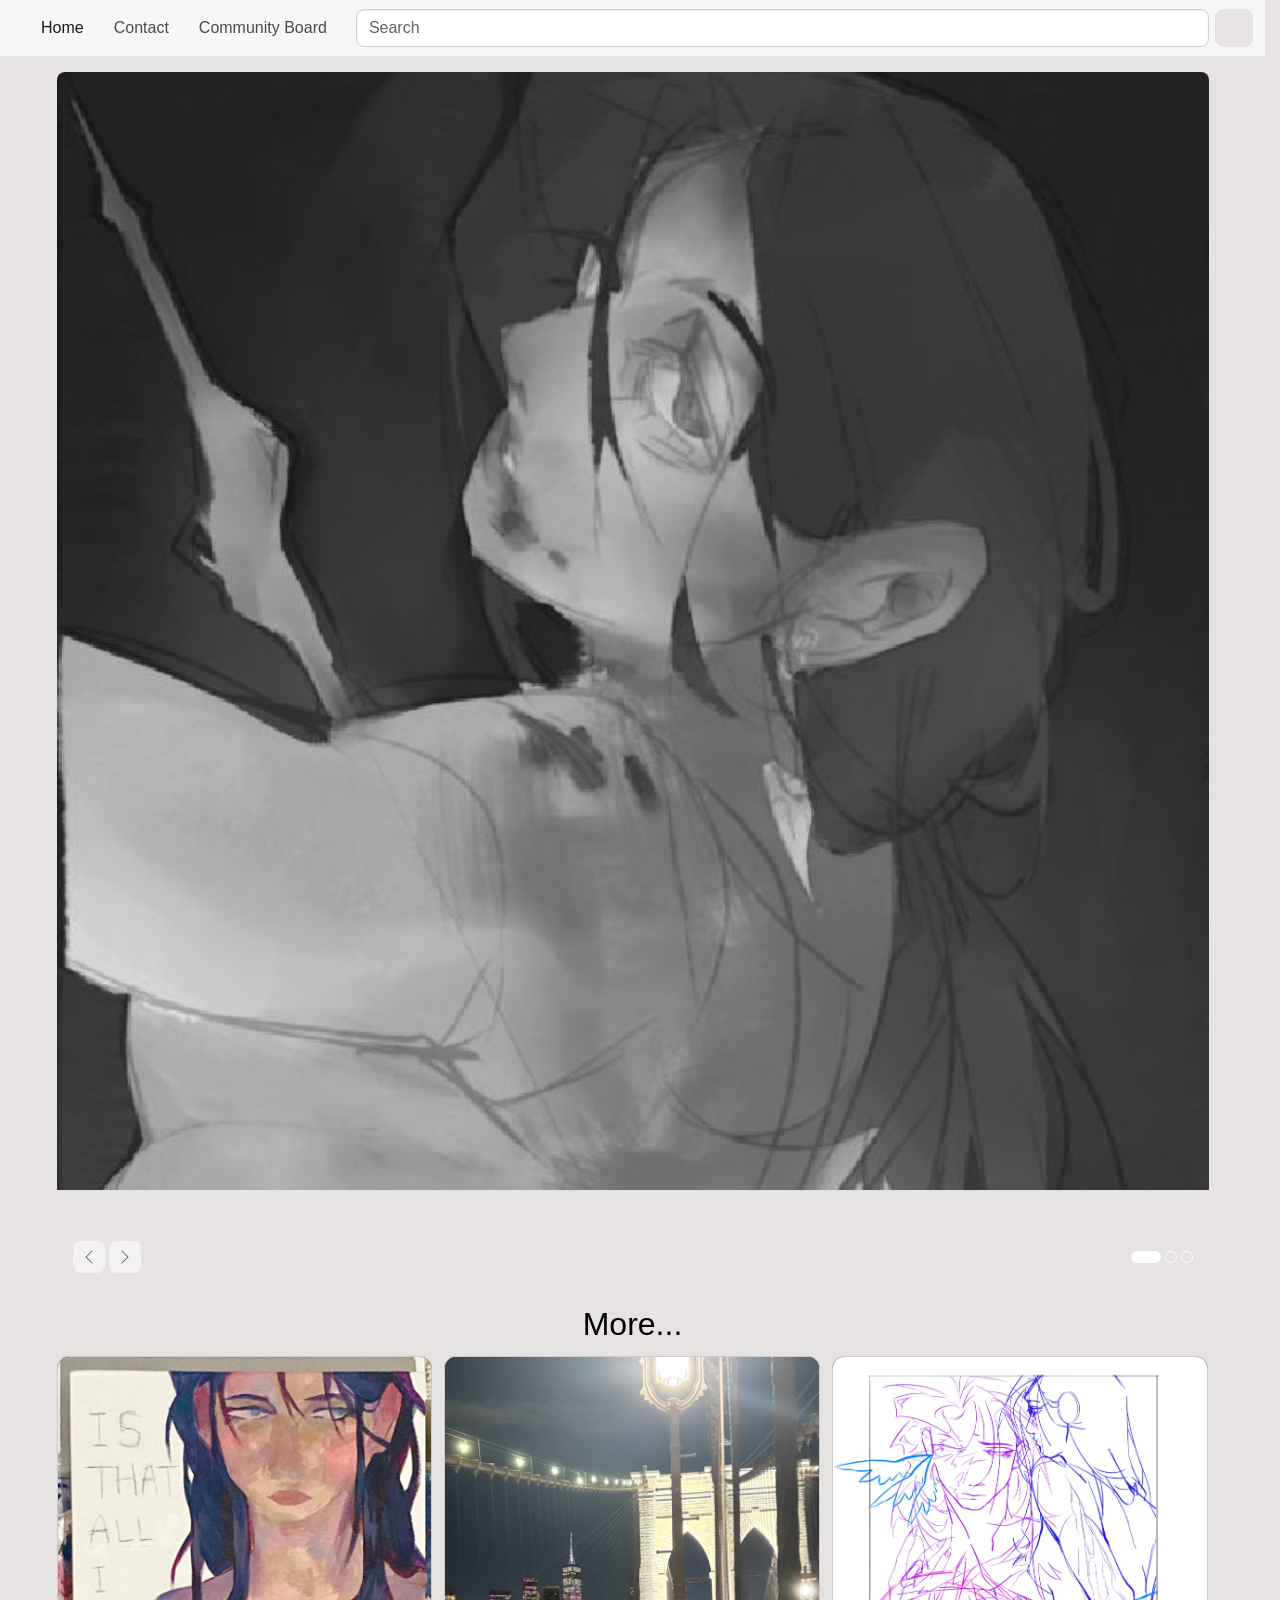
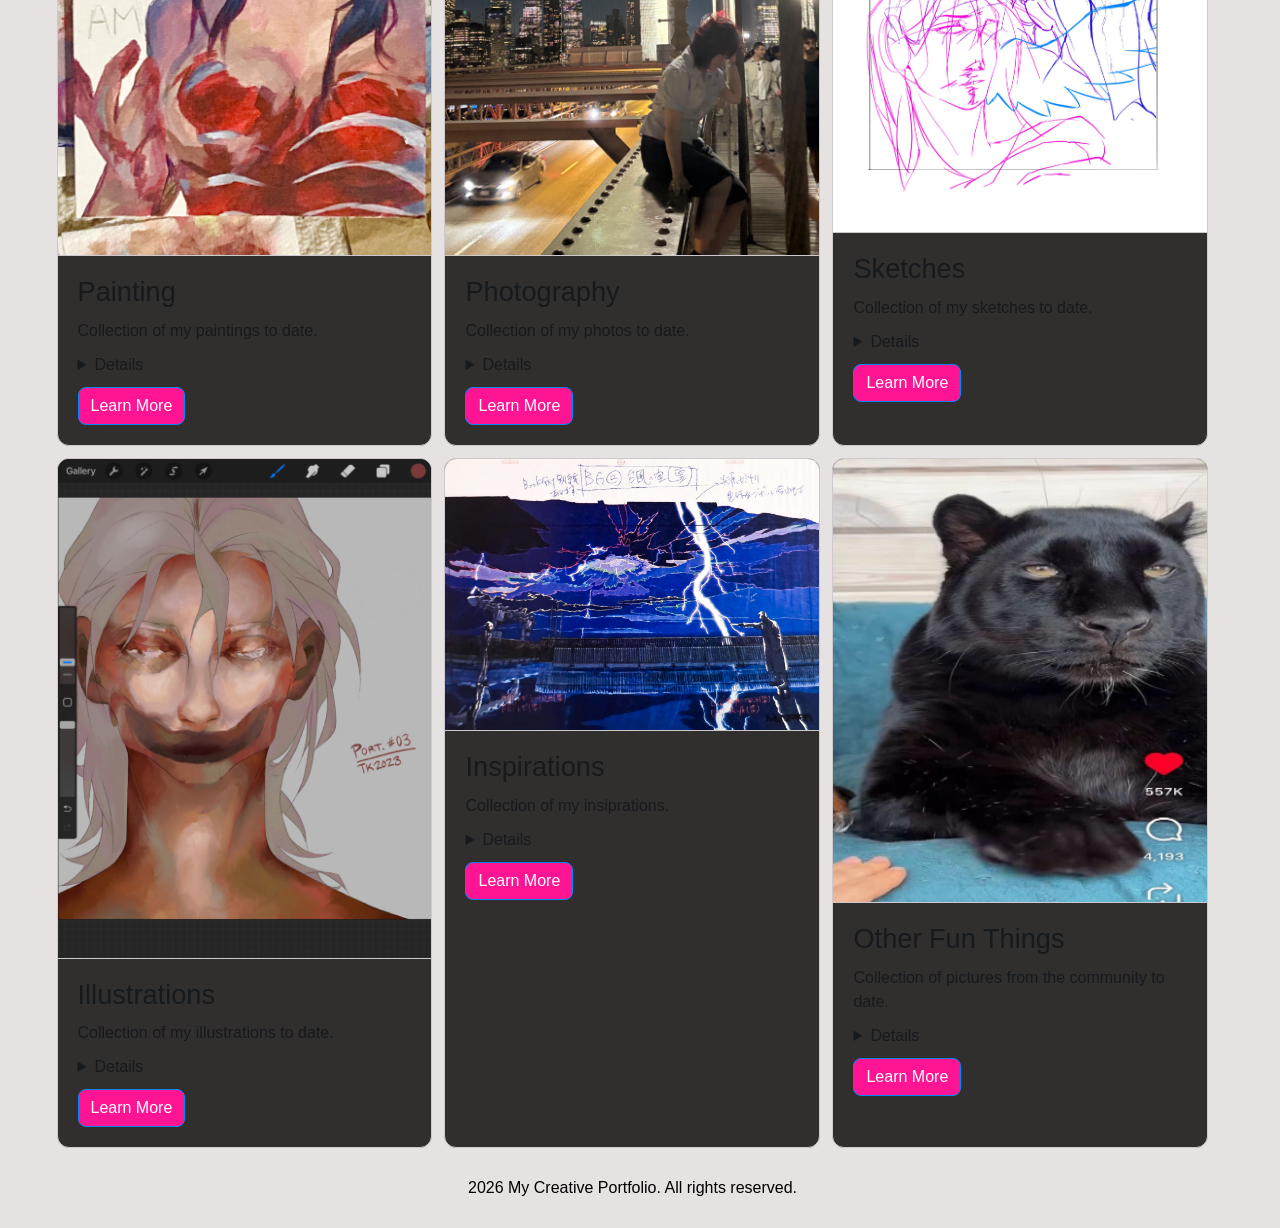
<file: index.html>
<!DOCTYPE html>
<html lang="en">
<head>
    <meta charset="UTF-8">
    <meta name="viewport" content="width=device-width, initial-scale=1.0">
    <title>Home</title>
    <link rel="stylesheet" href="css/bootstrap.min.css"/>
    <link rel="stylesheet" href="css/style.css"/>
   
    <script type="module" src="js/bootstrap.bundle.min.js"></script>
    
</head>
<body>

    <!-- NAVBAR -->
    <nav class="navbar md:navbar-expand bg-1">
        <div class="container-fluid">
            <a class="navbar-brand" href="#"></a>
            <button class="btn-icon navbar-toggler" type="button" data-bs-toggle="drawer" data-bs-target="#navbarDrawer" aria-controls="navbarDrawer" aria-expanded="false" aria-label="Toggle navigation">
            <span class="navbar-toggler-icon" aria-hidden="true"></span>
            </button>
            <dialog class="drawer drawer-end" tabindex="-1" id="navbarDrawer" aria-labelledby="navbarDrawerLabel">
                <div class="drawer-header">
                    <h5 class="drawer-title" id="navbarDrawerLabel">Menu</h5>
                    <button type="button" class="btn-close" data-bs-dismiss="drawer" aria-label="Close"></button>
                </div>
                <div class="drawer-body mb-2 md:mb-0">
                    <ul class="nav navbar-nav me-auto">
                    <li class="nav-item">
                        <a class="nav-link active" aria-current="page" href="index.html">Home</a>
                    </li>
                    <li class="nav-item">
                        <a class="nav-link" href="contact.html">Contact</a>
                    </li>
                    <li class="nav-item">
                        <a class="nav-link" href="#">Community Board</a>
                    </li>
                    </ul>
                    <form class="hstack gap-2" role="search">
                    <input class="form-control" type="search" placeholder="Search" aria-label="Search"/>
                    <button class="btn-solid btn-icon theme-secondary" type="submit">
                        <svg class="bi" width="16" height="16"><use href="#search" /></svg>
                    </button>
                    </form>
                </div>
            </dialog>
        </div>
    </nav>

    <!-- MAIN CONTENT -->
    <main class="container">
        <h1 class="visually-hidden">My Creative Portfolio</h1>
        <!-- CAROUSEL -->
        <div class="container mt-5">
            <div id="carouselExample" class="carousel carousel-overlay slide">
                <div class="carousel-inner rounded-5">
                    <div class="carousel-item active">
                    <img src="images/bw.jpg" class="d-block w-100" alt="black and white portrait painting">
                    </div>
                    <div class="carousel-item">
                    <img src="images/nothing.jpg" class="d-block w-100" alt="red portrait sketch">
                    </div>
                    <div class="carousel-item">
                    <img src="images/redBar.jpg" class="d-block w-100" alt="urban bar in red lighting">
                    </div>
                </div>
            <div class="carousel-overlay-controls">
                <div>
                    <button class="btn-icon btn-sm btn-subtle theme-secondary" type="button" data-bs-target="#carouselExample" data-bs-slide="prev">
                        <span class="carousel-icon-prev" aria-hidden="true"></span>
                        <span class="visually-hidden">Previous</span>
                    </button>
                    <button class="btn-icon btn-sm btn-subtle theme-secondary" type="button" data-bs-target="#carouselExample" data-bs-slide="next">
                        <span class="carousel-icon-next" aria-hidden="true"></span>
                        <span class="visually-hidden">Next</span>
                    </button>
                </div>
                <div class="carousel-indicators">
                    <button type="button" data-bs-target="#carouselExample" data-bs-slide-to="0" class="active" aria-current="true" aria-label="Slide 1"></button>
                    <button type="button" data-bs-target="#carouselExample" data-bs-slide-to="1" aria-label="Slide 2"></button>
                    <button type="button" data-bs-target="#carouselExample" data-bs-slide-to="2" aria-label="Slide 3"></button>
                </div>
            </div>
        </div>


        <!-- CARD GALLERY -->
        <section class="my-5">
            <h2 class="text-center mb-4">More...</h2>
            <div class="row g-4">

                <!-- CARD 1 -->
                <div class="col-12 md:col-6 lg:col-4">
                    <div class="card h-100">
                        <img src="images/AllThatiAm.jpg" class="card-img-top" alt="painting of a portrait of a girl with her ribcage exposed">
                        <div class="card-body">
                            <h3 class="card-title">Painting</h3>
                            <p class="card-text">Collection of my paintings to date.</p>
                            <details class="accordion-item" name="accordionExample">
                                <summary>Details</summary>
                                <p class="accordion-body">
                                    The main focus of my portfolio. New paintings are added as soon as they're available.
                                </p>
                            </details>
                            <button type="button" class="btn-solid theme-primary" commandfor="painting-dialog" command="show-modal">Learn More</button>
                            <dialog class="dialog" id="painting-dialog">
                                <div class="dialog-header">
                                    <h1 class="dialog-title">About</h1>
                                    <button type="button" class="btn-close" commandfor="painting-dialog" command="close" aria-label="Close"></button>
                                </div>
                                <div class="dialog-body">
                                    <p>I've been painting for 15 years. While my work output is slow, I try to get a painting done once a year.</p>
                                </div>
                            </dialog>
                        </div>
                    </div>
                </div>

                <!-- CARD 2 -->
                <div class="col-12 md:col-6 lg:col-4">
                    <div class="card h-100">
                        <img src="images/nyc.jpg" class="card-img-top" alt="girl sitting on a fence on a bridge">
                        <div class="card-body">
                            <h3 class="card-title">Photography</h3>
                            <p class="card-text">Collection of my photos to date.</p>
                            <details class="accordion-item" name="accordionExample">
                                <summary>Details</summary>
                                <p class="accordion-body">
                                    Photos I've taken around the world. Don't expect frequent updates because I don't take pictures very often.
                                </p>
                            </details>
                            <button type="button" class="btn-solid theme-primary" commandfor="photo-dialog" command="show-modal">Learn More</button>
                            <dialog class="dialog" id="photo-dialog">
                                <div class="dialog-header">
                                    <h1 class="dialog-title">About</h1>
                                    <button type="button" class="btn-close" commandfor="photo-dialog" command="close" aria-label="Close"></button>
                                </div>
                                <div class="dialog-body">
                                    <p>I don't take (serious) photos very often. I don't particularly invest myself in photography, that's more of my brother's thing!</p>
                                </div>
                            </dialog>
                        </div>
                    </div>
                </div>

                <!-- CARD 3 -->
                <div class="col-12 md:col-6 lg:col-4">
                    <div class="card h-100">
                        <img src="images/varience.jpg" class="card-img-top" alt="sketches of portfraits on top of each other">
                        <div class="card-body">
                            <h3 class="card-title">Sketches</h3>
                            <p class="card-text">Collection of my sketches to date.</p>
                            <details class="accordion-item" name="accordionExample">
                                <summary>Details</summary>
                                <p class="accordion-body">
                                    Sketches and drafts of old projects. Some of them became their own paintings. Offers a glimpse into my creative process.
                                </p>
                            </details>
                            <button type="button" class="btn-solid theme-primary" commandfor="sketch-dialog" command="show-modal">Learn More</button>
                            <dialog class="dialog" id="sketch-dialog">
                                <div class="dialog-header">
                                    <h1 class="dialog-title">About</h1>
                                    <button type="button" class="btn-close" commandfor="sketch-dialog" command="close" aria-label="Close"></button>
                                </div>
                                <div class="dialog-body">
                                    <p>I have many sketches rotting in my files. A lot of them don't get developped into anything serious. I'm pretty picky with what I choose to work on.</p>
                                </div>
                            </dialog>
                        </div>
                    </div>
                </div>
                
                <!-- CARD 4 -->
                <div class="col-12 md:col-6 lg:col-4">
                    <div class="card h-100">
                        <img src="images/teeth.jpg" class="card-img-top" alt="portrait of a woman with missing teeth">
                        <div class="card-body">
                            <h3 class="card-title">Illustrations</h3>
                            <p class="card-text">Collection of my illustrations to date.</p>
                            <details class="accordion-item" name="accordionExample">
                                <summary>Details</summary>
                                <p class="accordion-body">
                                    A secondary focus of my portfolio. Many of my sketches become digital illustrations if I don't commit to painting.
                                </p>
                            </details>
                            <button type="button" class="btn-solid theme-primary" commandfor="illust-dialog" command="show-modal">Learn More</button>
                            <dialog class="dialog" id="illust-dialog">
                                <div class="dialog-header">
                                    <h1 class="dialog-title">About</h1>
                                    <button type="button" class="btn-close" commandfor="illust-dialog" command="close" aria-label="Close"></button>
                                </div>
                                <div class="dialog-body">
                                    <p>Developped illustrations, even digital ones, take a long time! Certainly not as long as painting, but I tend to spend a while working on them, and even then I scrap them if I don't like the final product!</p>
                                </div>
                            </dialog>
                        </div>
                    </div>
                </div>

                <!-- CARD 5 -->
                <div class="col-12 md:col-6 lg:col-4">
                    <div class="card h-100">
                        <img src="images/reze.jpg" class="card-img-top" alt="sketch of a stormy night">
                        <div class="card-body">
                            <h3 class="card-title">Inspirations</h3>
                            <p class="card-text">Collection of my insiprations.</p>
                            <details class="accordion-item" name="accordionExample">
                                <summary>Details</summary>
                                <p class="accordion-body">
                                    Pictures that inspire me and my work. A lot of stuff comes from my friends!
                                </p>
                            </details>
                            <button type="button" class="btn-solid theme-primary" commandfor="insp-dialog" command="show-modal">Learn More</button>
                            <dialog class="dialog" id="insp-dialog">
                                <div class="dialog-header">
                                    <h1 class="dialog-title">About</h1>
                                    <button type="button" class="btn-close" commandfor="insp-dialog" command="close" aria-label="Close"></button>
                                </div>
                                <div class="dialog-body">
                                    <p>My friends are huge inspirations to me. I'm lucky to be surrounded by very talented artists. Please look into their pages and socials to explore more of their works.</p>
                                </div>
                            </dialog>
                        </div>
                    </div>
                </div>

                <!-- CARD 6 -->
                <div class="col-12 md:col-6 lg:col-4">
                    <div class="card h-100">
                        <img src="images/cat.png" class="card-img-top" alt="fun picture of a dissapointed cat">
                        <div class="card-body">
                            <h3 class="card-title">Other Fun Things</h3>
                            <p class="card-text">Collection of pictures from the community to date.</p>
                            <details class="accordion-item" name="accordionExample">
                                <summary>Details</summary>
                                <p class="accordion-body">
                                    Fun slop pictures from the community. Submit pictures to contribute to the community board!
                                </p>
                            </details>
                            <button type="button" class="btn-solid theme-primary" commandfor="fun-dialog" command="show-modal">Learn More</button>
                            <dialog class="dialog" id="fun-dialog">
                                <div class="dialog-header">
                                    <h1 class="dialog-title">About</h1>
                                    <button type="button" class="btn-close" commandfor="fun-dialog" command="close" aria-label="Close"></button>
                                </div>
                                <div class="dialog-body">
                                    <p>Fun photos submitted by the community!</p>
                                </div>
                            </dialog>
                        </div>
                    </div>
                </div>

            </div>
        </section>
    </main>

    <!-- FOOTER -->
    <footer class="text-center py-4">
        <p>2026 My Creative Portfolio. All rights reserved.</p>
    </footer>

</body>
</html>
</file>
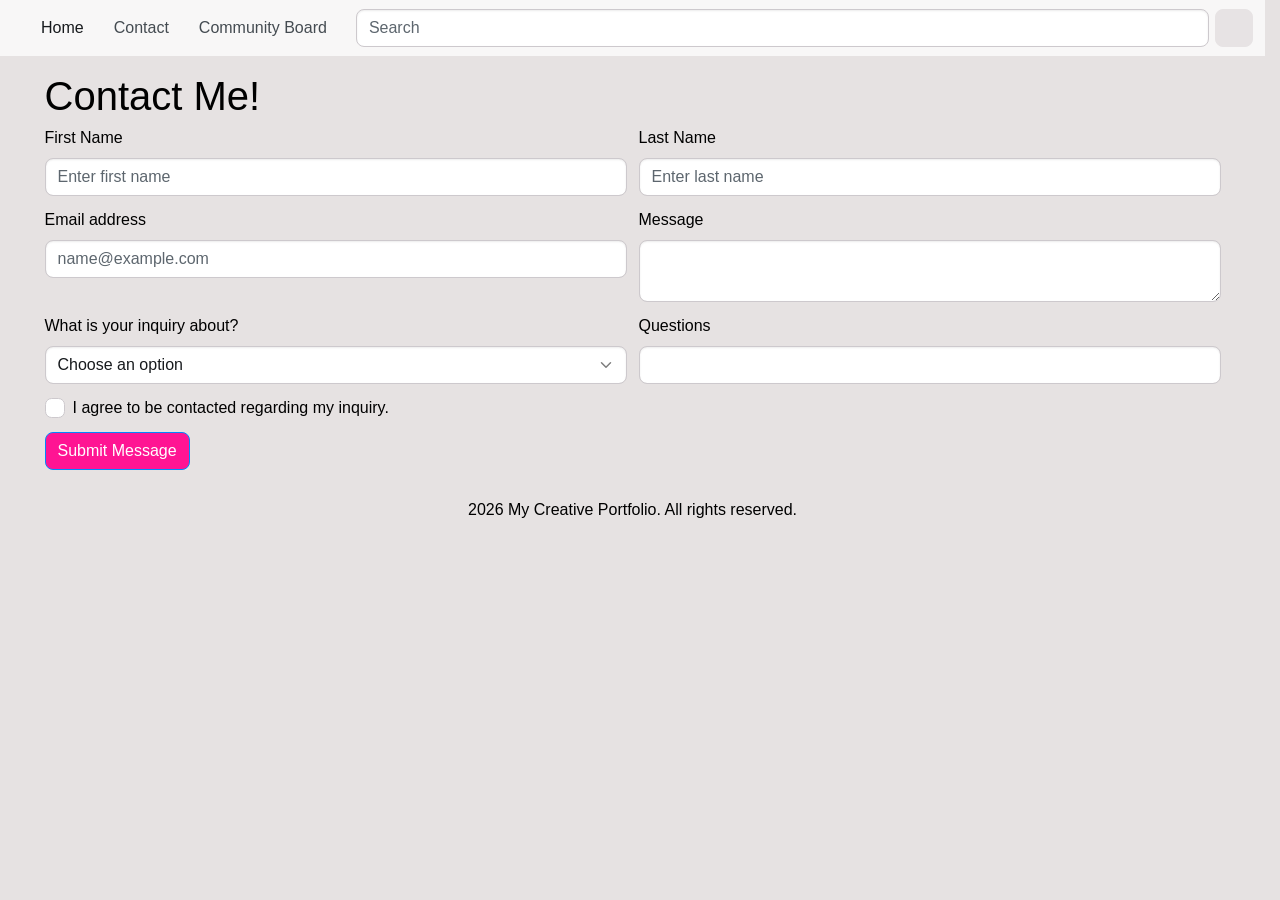
<file: contact.html>
<!DOCTYPE html>
<html lang="en">
<head>
    <meta charset="UTF-8">
    <meta name="viewport" content="width=device-width, initial-scale=1.0">
    <title>Contact</title>
    <link rel="stylesheet" href="css/bootstrap.min.css"/>
    <link rel="stylesheet" href="css/style.css"/>

    <script type="module" src="js/bootstrap.bundle.min.js"></script>

</head>
<body>

    <!-- NAVBAR -->
    <nav class="navbar md:navbar-expand bg-1">
        <div class="container-fluid">
            <a class="navbar-brand" href="#"></a>
            <button class="btn-icon navbar-toggler" type="button" data-bs-toggle="drawer" data-bs-target="#navbarDrawer" aria-controls="navbarDrawer" aria-expanded="false" aria-label="Toggle navigation">
            <span class="navbar-toggler-icon" aria-hidden="true"></span>
            </button>
            <dialog class="drawer drawer-end" tabindex="-1" id="navbarDrawer" aria-labelledby="navbarDrawerLabel">
                <div class="drawer-header">
                    <h5 class="drawer-title" id="navbarDrawerLabel">Menu</h5>
                    <button type="button" class="btn-close" data-bs-dismiss="drawer" aria-label="Close"></button>
                </div>
                <div class="drawer-body mb-2 md:mb-0">
                    <ul class="nav navbar-nav me-auto">
                    <li class="nav-item">
                        <a class="nav-link active" aria-current="page" href="index.html">Home</a>
                    </li>
                    <li class="nav-item">
                        <a class="nav-link" href="contact.html">Contact</a>
                    </li>
                    <li class="nav-item">
                        <a class="nav-link" href="#">Community Board</a>
                    </li>
                    </ul>
                    <form class="hstack gap-2" role="search">
                    <input class="form-control" type="search" placeholder="Search" aria-label="Search"/>
                    <button class="btn-solid btn-icon theme-secondary" type="submit">
                        <svg class="bi" width="16" height="16"><use href="#search" /></svg>
                    </button>
                    </form>
                </div>
            </dialog>
        </div>
    </nav>

    <!-- MAIN CONTENT -->
    <main class="container my-5">
        <h1>Contact Me!</h1>

        <!-- CONTACT FORM -->
        <form>
            <div class="row g-4">

                <!-- FIRST NAME -->
                <div class="col-12 md:col-6">
                    <div class="form-field">
                        <label for="first-name" class="form-label">First Name</label>
                        <input type="text" class="form-control" id="first-name" placeholder="Enter first name">
                    </div>
                </div>

                <!-- LAST NAME -->
                <div class="col-12 md:col-6">
                    <div class="form-field">
                        <label for="last-name" class="form-label">Last Name</label>
                        <input type="text" class="form-control" id="last-name" placeholder="Enter last name">
                    </div>
                </div>

                <!-- EMAIL -->
                <div class="col-12 md:col-6">
                    <div class="form-field">
                        <label for="email" class="form-label">Email address</label>
                        <input type="email" class="form-control" id="email" placeholder="name@example.com">
                    </div>
                </div>

                <!-- MESSAGE -->
                <div class="col-12 md:col-6">
                    <div class="form-field">
                        <label for="message" class="form-label">Message</label>
                        <textarea class="form-control" id="message"></textarea>
                    </div>
                </div>

                <!-- FEEDBACK -->
                <div class="col-12 md:col-6">
                    <div class="form-field">
                        <label for="subject" class="form-label">What is your inquiry about?</label>
                        <select class="form-control" id="subject">
                            <option value="">Choose an option</option>
                            <option value="feedback">Feedback</option>
                            <option value="question">General Question</option>
                            <option value="collaboration">Collaboration</option>
                        </select>
                    </div>
                </div>

                <!-- QUESTIONS -->
                <div class="col-12 md:col-6">
                    <div class="form-field">
                        <label for="questions" class="form-label">Questions</label>
                        <input type="text" class="form-control" id="questions">
                    </div>
                </div>

                <!-- CONSENT CHECKBOX -->
                <div class="col-12">
                    <div class="form-field">
                        <input type="checkbox" id="checkLabel" class="check" />
                        <label for="checkLabel">I agree to be contacted regarding my inquiry.</label>
                    </div>
                </div>

                <!-- SUBMIT BUTTON -->
                <div class="col-12">
                    <button type="submit" class="btn-solid theme-primary">
                        Submit Message
                    </button>
                </div>
            </div>
        </form>
    </main>

    <!-- FOOTER -->
    <footer class="text-center py-4">
        <p>2026 My Creative Portfolio. All rights reserved.</p>
    </footer>

</body>
</html>
</file>
<file: css/style.css>
body {
    background-color: rgb(230, 226, 226);
    color: black;
}

navbar {
    background-color:rgb(49, 46, 46);
    color: white;
}

.card {
    background-color: rgb(49, 46, 46);
}

.btn-solid.theme-primary {
    background-color: deeppink;
    color: white;
}

label {
    color: black;
}
</file>
